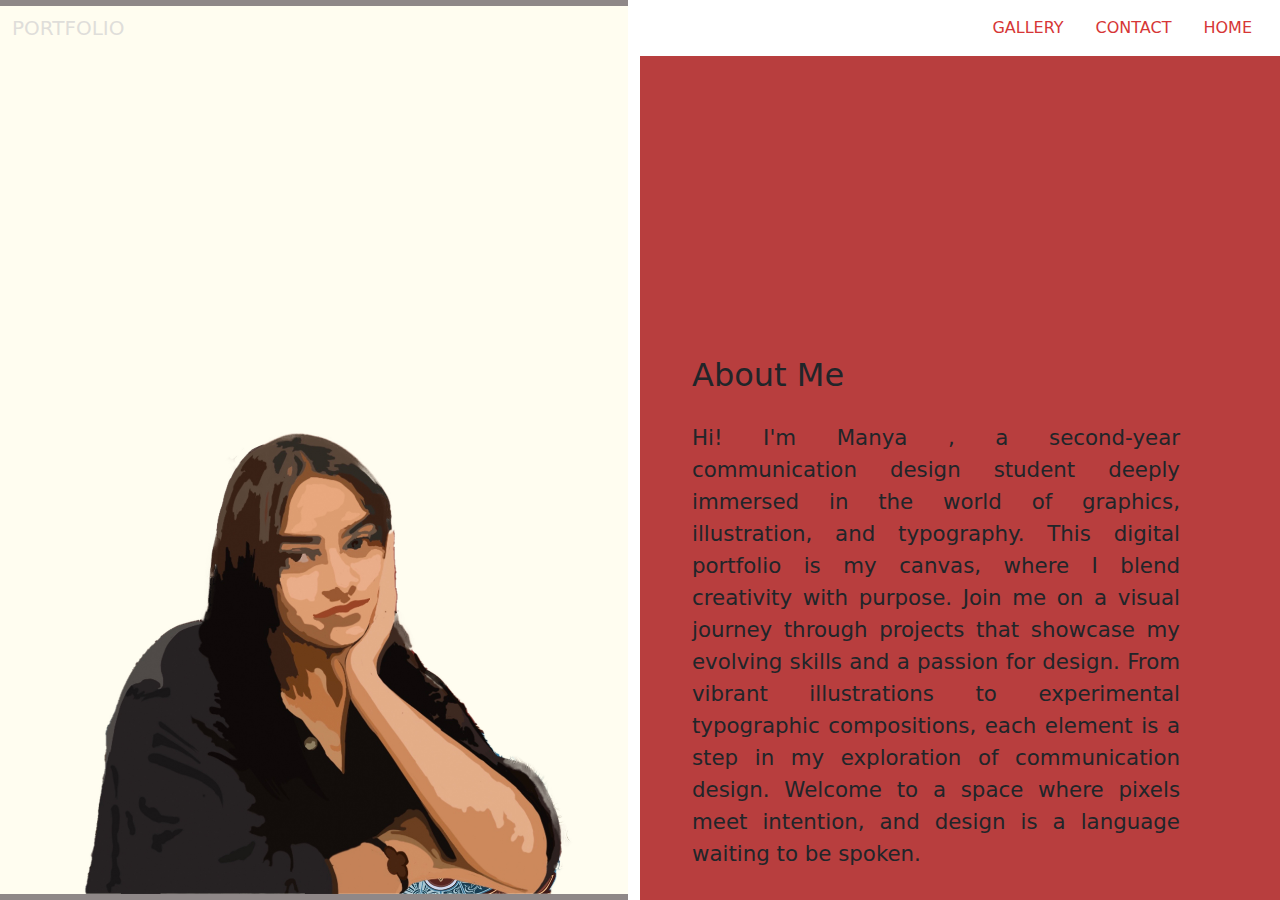
<file: index.html>
<!DOCTYPE html>
<html lang="en">
<head>
    <meta charset="UTF-8">
    <meta http-equiv="X-UA-Compatible" content="IE=edge">
    <meta name="viewport" content="width=device-width, initial-scale=1.0">
    <link rel="stylesheet" href="../css/about.css">
    <!-- Latest compiled and minified CSS -->
<link href="https://cdn.jsdelivr.net/npm/bootstrap@5.2.1/dist/css/bootstrap.min.css" rel="stylesheet">

<!-- Latest compiled JavaScript -->
<script src="https://cdn.jsdelivr.net/npm/bootstrap@5.2.1/dist/js/bootstrap.bundle.min.js"></script>


<link href="https://cdn.jsdelivr.net/npm/bootstrap@5.2.1/dist/css/bootstrap.min.css" rel="stylesheet">
<script src="https://cdn.jsdelivr.net/npm/bootstrap@5.2.1/dist/js/bootstrap.bundle.min.js"></script>
</head>

<BODY >

    <div class="container-fluid banner">
        <div class="row">
            <div class="col-12 col-md-12 col-lg-12 col-sm-12">
                <nav class="navbar" style="background: none ;">
                   <div class="navbar-brand"; style="color: rgb(223, 222, 218) ;">
                   PORTFOLIO 
                   </div>
                   <ul class="nav justify-content-end">
                    </li>
                    <li class="nav item";>
                        <a class="nav-link"  style="color: rgb(214, 54, 54);" href="../html/gallery.html">GALLERY</a>
                    </li>
                    <li class="nav item">
                        <a class="nav-link" style="color: rgb(214, 54, 54);" href="../html/contact.html">CONTACT</a>
                    </li>
                    <li class="nav item">
                        <a class="nav-link" style="color: rgb(214, 54, 54);" href="../html/home.html">HOME</a>
                    </li>
                   </ul>
                </nav>
            </div>
        </div>
    </div>
    
    <div class="row no-gutters" style="min-height: 0%;">
            <div class="col-12 col-sm-12 col-md-6 col-lg-6 no-gutters">

                    <div class="leftside  d-flex justify-content-center  align-items-center">

                    <img src="../images/PAGE 1.jpg" class="img-fluid mx-auto d-block" alt="" width="650px" >
                    
                   
                   
                    </div>




            </div>
            <div class="col-12 col-sm-12 col-md-6 col-lg-6 no-gutters float-start rightside-" style="background-color: rgb(184, 62, 62);">

                
                <h2 style="padding-left:40px; padding-top: 300px;">About Me</h2>
                <p style="font-size:16pt; padding-left:40px; padding-right:40px; padding-top:20px; margin-right: 60px; 
                text-align: justify;"

                   >Hi! I'm Manya , a second-year communication design student deeply immersed in the world of graphics, illustration, and typography. 
                   This digital portfolio is my canvas, where I blend creativity with purpose.
                    Join me on a visual journey through projects that showcase my evolving skills and a passion for design. 
                    From vibrant illustrations to experimental typographic compositions, each element is a step in my exploration of communication design. 
                    Welcome to a space where pixels meet intention, and design is a language waiting to be spoken. </p>
                </div>

            </div>

    </div>

    



   

    </head>
</BODY>
    </html >
</file>
<file: css/about.css>
.leftside, .rightside {

    height: 100vh;
    width: 100%;

}


.leftside{
    margin-top: -56px;
    background-color: rgb(143, 136, 136);
}

.rightside{
    margin-top: -56px;
    background-color: rgb(182, 64, 64);
}

.f2{
    color: greenyellow;
}
</file>
